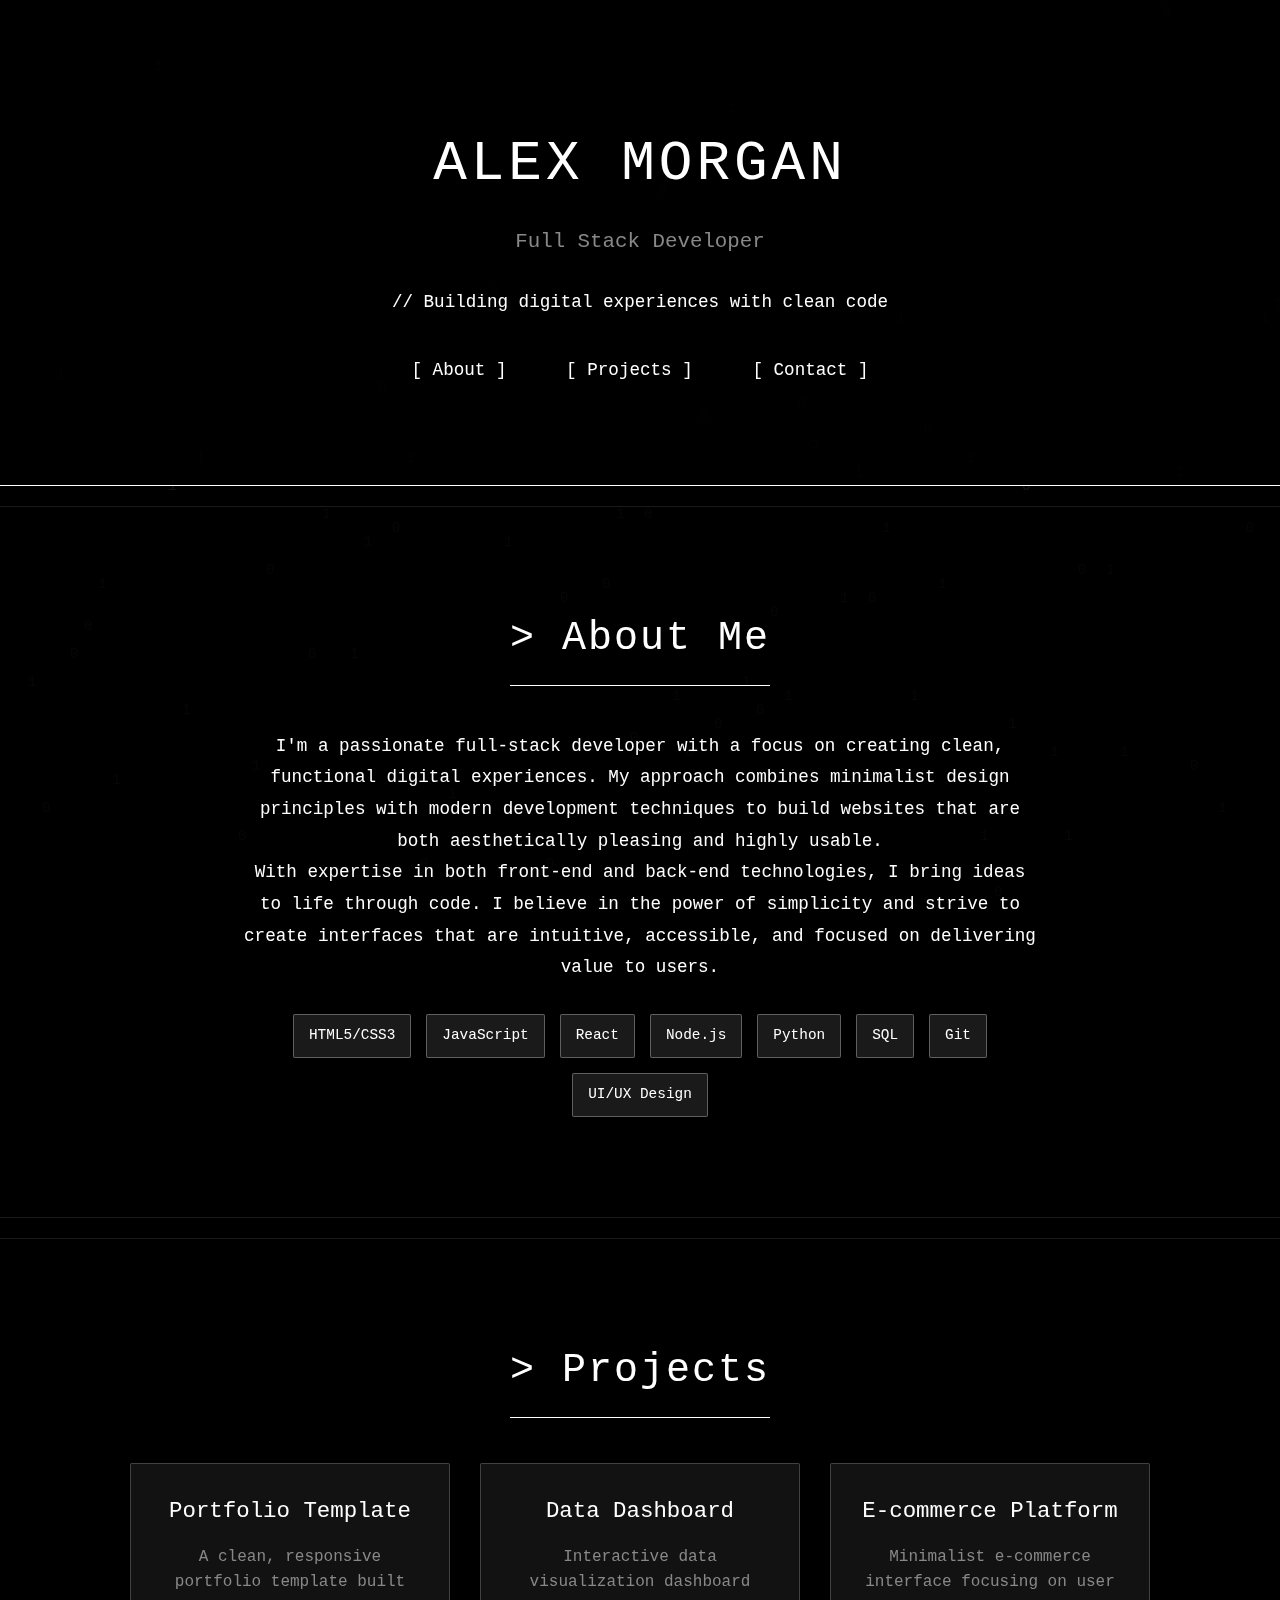
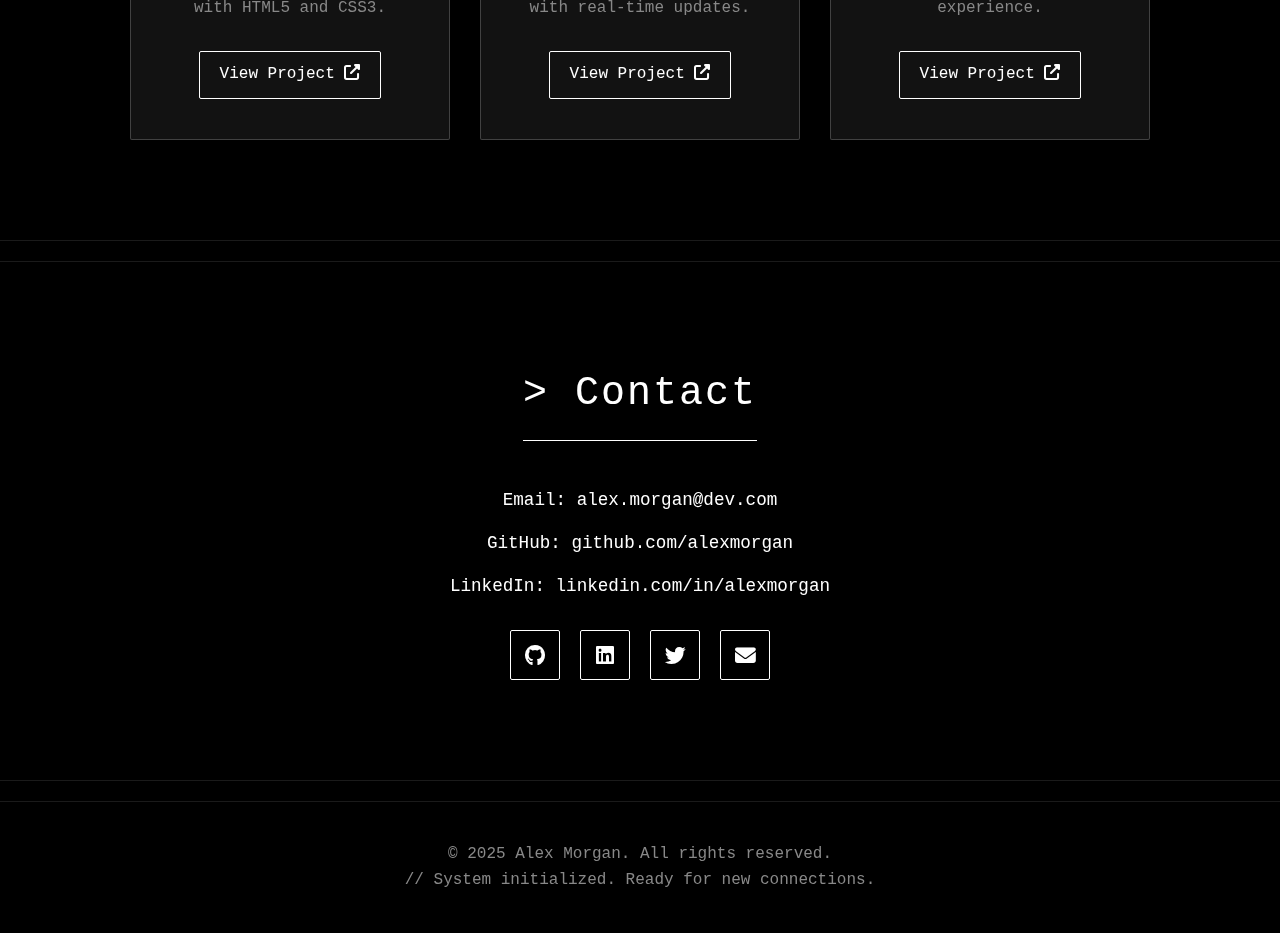
<file: index.html>
<!DOCTYPE html>
<html lang="en">
<head>
    <meta charset="UTF-8">
    <meta name="viewport" content="width=device-width, initial-scale=1.0">
    <title>Alex Morgan | Web Developer</title>
    <link rel="stylesheet" href="https://cdnjs.cloudflare.com/ajax/libs/font-awesome/6.4.0/css/all.min.css">
    <style>
        :root {
            --primary-color: #ffffff;
            --secondary-color: #000000;
            --accent-color: #f0f0f0;
            --text-light: #888888;
            --card-bg: rgba(20, 20, 20, 0.9);
            --transition: all 0.3s ease;
        }
        
        * {
            margin: 0;
            padding: 0;
            box-sizing: border-box;
        }
        
        body {
            font-family: 'Courier New', monospace;
            background: var(--secondary-color);
            color: var(--primary-color);
            line-height: 1.6;
            scroll-behavior: smooth;
            overflow-x: hidden;
            position: relative;
        }
        
        #matrix-bg {
            position: fixed;
            top: 0;
            left: 0;
            width: 100%;
            height: 100%;
            z-index: -1;
            opacity: 0.08;
        }
        
        a { 
            text-decoration: none; 
            color: var(--primary-color);
            transition: var(--transition);
        }
        
        a:hover { 
            color: var(--text-light); 
        }
        
        .container {
            max-width: 1200px;
            margin: 0 auto;
            padding: 0 20px;
        }
        
        header {
            background: rgba(0, 0, 0, 0.85);
            text-align: center;
            padding: 120px 20px 100px;
            position: relative;
            overflow: hidden;
            border-bottom: 1px solid var(--primary-color);
        }
        
        header h1 { 
            margin: 0; 
            font-size: 3.5rem; 
            font-weight: 300; 
            letter-spacing: 4px;
            margin-bottom: 15px;
        }
        
        header p { 
            font-size: 1.3rem; 
            color: var(--text-light); 
            margin-bottom: 30px;
            max-width: 600px;
            margin-left: auto;
            margin-right: auto;
        }
        
        .tagline {
            color: var(--primary-color);
            font-size: 1.1rem;
            margin-top: 10px;
        }
        
        nav { 
            margin-top: 40px; 
        }
        
        nav a { 
            margin: 0 25px; 
            font-weight: 500;
            position: relative;
            padding-bottom: 5px;
            font-size: 1.1rem;
        }
        
        nav a::after {
            content: '';
            position: absolute;
            bottom: 0;
            left: 0;
            width: 0;
            height: 1px;
            background-color: var(--primary-color);
            transition: var(--transition);
        }
        
        nav a:hover::after {
            width: 100%;
        }
        
        section { 
            padding: 100px 0;
            background: rgba(0, 0, 0, 0.7);
            margin: 20px 0;
            border-top: 1px solid rgba(255, 255, 255, 0.1);
            border-bottom: 1px solid rgba(255, 255, 255, 0.1);
        }
        
        h2 {
            text-align: center;
            font-weight: 300;
            margin-bottom: 60px;
            font-size: 2.5rem;
            letter-spacing: 2px;
            position: relative;
            display: inline-block;
            left: 50%;
            transform: translateX(-50%);
        }
        
        h2::after {
            content: '';
            position: absolute;
            bottom: -15px;
            left: 0;
            width: 100%;
            height: 1px;
            background: var(--primary-color);
        }
        
        .projects { 
            display: flex; 
            flex-wrap: wrap; 
            gap: 30px; 
            justify-content: center;
        }
        
        .card {
            background: var(--card-bg);
            border: 1px solid rgba(255, 255, 255, 0.2);
            border-radius: 2px;
            padding: 30px;
            width: 320px;
            text-align: center;
            transition: var(--transition);
            position: relative;
            overflow: hidden;
        }
        
        .card::before {
            content: '';
            position: absolute;
            top: 0;
            left: 0;
            width: 100%;
            height: 2px;
            background: var(--primary-color);
            transform: scaleX(0);
            transform-origin: left;
            transition: var(--transition);
        }
        
        .card:hover { 
            transform: translateY(-10px); 
            border-color: var(--primary-color);
        }
        
        .card:hover::before {
            transform: scaleX(1);
        }
        
        .card h3 { 
            margin-bottom: 15px; 
            font-weight: 500;
            font-size: 1.4rem;
            color: var(--primary-color);
        }
        
        .card p { 
            color: var(--text-light); 
            margin-bottom: 20px;
            min-height: 60px;
        }
        
        .card a {
            display: inline-block;
            margin-top: 10px;
            padding: 10px 20px;
            background: transparent;
            border: 1px solid var(--primary-color);
            border-radius: 2px;
            font-weight: 500;
            transition: var(--transition);
            position: relative;
            overflow: hidden;
            z-index: 1;
        }
        
        .card a::before {
            content: '';
            position: absolute;
            top: 0;
            left: 0;
            width: 0;
            height: 100%;
            background: var(--primary-color);
            transition: var(--transition);
            z-index: -1;
        }
        
        .card a:hover { 
            color: var(--secondary-color); 
        }
        
        .card a:hover::before {
            width: 100%;
        }
        
        .about-content {
            max-width: 800px;
            margin: 0 auto;
            text-align: center;
            font-size: 1.1rem;
            line-height: 1.8;
        }
        
        .skills {
            display: flex;
            flex-wrap: wrap;
            justify-content: center;
            gap: 15px;
            margin-top: 30px;
        }
        
        .skill-tag {
            background: rgba(255, 255, 255, 0.1);
            border: 1px solid rgba(255, 255, 255, 0.3);
            padding: 8px 15px;
            border-radius: 2px;
            font-size: 0.9rem;
        }
        
        .contact-content {
            text-align: center;
            max-width: 600px;
            margin: 0 auto;
        }
        
        .contact-content p {
            margin-bottom: 15px;
            font-size: 1.1rem;
        }
        
        .social-links {
            display: flex;
            justify-content: center;
            gap: 20px;
            margin-top: 30px;
        }
        
        .social-links a {
            display: flex;
            align-items: center;
            justify-content: center;
            width: 50px;
            height: 50px;
            border: 1px solid var(--primary-color);
            border-radius: 2px;
            transition: var(--transition);
            font-size: 1.3rem;
        }
        
        .social-links a:hover {
            background: var(--primary-color);
            color: var(--secondary-color);
            transform: translateY(-5px);
        }
        
        footer {
            text-align: center;
            padding: 40px 0;
            background: rgba(0, 0, 0, 0.9);
            color: var(--text-light);
            border-top: 1px solid rgba(255, 255, 255, 0.1);
        }
        
        /* Responsive Design */
        @media (max-width: 768px) {
            header h1 { 
                font-size: 2.5rem; 
            }
            
            header p { 
                font-size: 1.1rem; 
            }
            
            nav a { 
                margin: 0 15px; 
                display: inline-block;
                margin-bottom: 10px;
            }
            
            h2 {
                font-size: 2rem;
            }
            
            .card {
                width: 100%;
                max-width: 400px;
            }
        }
        
        @media (max-width: 480px) {
            header {
                padding: 80px 20px 60px;
            }
            
            header h1 { 
                font-size: 2rem; 
            }
            
            section { 
                padding: 60px 0;
            }
            
            nav a { 
                display: block;
                margin: 10px 0;
            }
        }
    </style>
</head>
<body>
    <canvas id="matrix-bg"></canvas>
    
    <header>
        <div class="container">
            <h1>ALEX MORGAN</h1>
            <p>Full Stack Developer</p>
            <p class="tagline">// Building digital experiences with clean code</p>
            <nav>
                <a href="#about">[ About ]</a>
                <a href="#projects">[ Projects ]</a>
                <a href="#contact">[ Contact ]</a>
            </nav>
        </div>
    </header>

    <section id="about">
        <div class="container">
            <h2>> About Me</h2>
            <div class="about-content">
                <p>I'm a passionate full-stack developer with a focus on creating clean, functional digital experiences. My approach combines minimalist design principles with modern development techniques to build websites that are both aesthetically pleasing and highly usable.</p>
                <p>With expertise in both front-end and back-end technologies, I bring ideas to life through code. I believe in the power of simplicity and strive to create interfaces that are intuitive, accessible, and focused on delivering value to users.</p>
                
                <div class="skills">
                    <div class="skill-tag">HTML5/CSS3</div>
                    <div class="skill-tag">JavaScript</div>
                    <div class="skill-tag">React</div>
                    <div class="skill-tag">Node.js</div>
                    <div class="skill-tag">Python</div>
                    <div class="skill-tag">SQL</div>
                    <div class="skill-tag">Git</div>
                    <div class="skill-tag">UI/UX Design</div>
                </div>
            </div>
        </div>
    </section>

    <section id="projects">
        <div class="container">
            <h2>> Projects</h2>
            <div class="projects">
                <div class="card">
                    <h3>Portfolio Template</h3>
                    <p>A clean, responsive portfolio template built with HTML5 and CSS3.</p>
                    <a href="#">View Project <i class="fas fa-external-link-alt"></i></a>
                </div>
                <div class="card">
                    <h3>Data Dashboard</h3>
                    <p>Interactive data visualization dashboard with real-time updates.</p>
                    <a href="#">View Project <i class="fas fa-external-link-alt"></i></a>
                </div>
                <div class="card">
                    <h3>E-commerce Platform</h3>
                    <p>Minimalist e-commerce interface focusing on user experience.</p>
                    <a href="#">View Project <i class="fas fa-external-link-alt"></i></a>
                </div>
            </div>
        </div>
    </section>

    <section id="contact">
        <div class="container">
            <h2>> Contact</h2>
            <div class="contact-content">
                <p>Email: alex.morgan@dev.com</p>
                <p>GitHub: <a href="https://github.com/alexmorgan" target="_blank">github.com/alexmorgan</a></p>
                <p>LinkedIn: <a href="https://linkedin.com/in/alexmorgan" target="_blank">linkedin.com/in/alexmorgan</a></p>
                
                <div class="social-links">
                    <a href="https://github.com/alexmorgan" target="_blank" aria-label="GitHub">
                        <i class="fab fa-github"></i>
                    </a>
                    <a href="https://linkedin.com/in/alexmorgan" target="_blank" aria-label="LinkedIn">
                        <i class="fab fa-linkedin"></i>
                    </a>
                    <a href="https://twitter.com/alexmorgan" target="_blank" aria-label="Twitter">
                        <i class="fab fa-twitter"></i>
                    </a>
                    <a href="mailto:alex.morgan@dev.com" aria-label="Email">
                        <i class="fas fa-envelope"></i>
                    </a>
                </div>
            </div>
        </div>
    </section>

    <footer>
        <div class="container">
            <p>&copy; 2025 Alex Morgan. All rights reserved.</p>
            <p>// System initialized. Ready for new connections.</p>
        </div>
    </footer>

    <script>
        // Matrix background effect with only binary digits
        const canvas = document.getElementById('matrix-bg');
        const ctx = canvas.getContext('2d');
        
        // Set canvas size
        canvas.width = window.innerWidth;
        canvas.height = window.innerHeight;
        
        // Characters - only binary
        const chars = "01";
        const charArray = chars.split("");
        
        const fontSize = 14;
        const columns = canvas.width / fontSize;
        
        // Create an array of drops - one per column
        const drops = [];
        for (let x = 0; x < columns; x++) {
            drops[x] = Math.floor(Math.random() * canvas.height / fontSize);
        }
        
        // Drawing function
        function draw() {
            // Semi-transparent black to create trail effect
            ctx.fillStyle = "rgba(0, 0, 0, 0.04)";
            ctx.fillRect(0, 0, canvas.width, canvas.height);
            
            ctx.fillStyle = "#ffffff"; // White text
            ctx.font = fontSize + "px monospace";
            
            // Loop over drops
            for (let i = 0; i < drops.length; i++) {
                // Random binary digit
                const text = charArray[Math.floor(Math.random() * charArray.length)];
                
                // Draw the character
                ctx.fillText(text, i * fontSize, drops[i] * fontSize);
                
                // Send drop back to top after it reaches bottom
                if (drops[i] * fontSize > canvas.height && Math.random() > 0.975) {
                    drops[i] = 0;
                }
                
                // Move drop down
                drops[i]++;
            }
        }
        
        // Adjust canvas on resize
        window.addEventListener('resize', function() {
            canvas.width = window.innerWidth;
            canvas.height = window.innerHeight;
        });
        
        // Animation loop
        setInterval(draw, 33);
        
        // Smooth scrolling for navigation links
        document.querySelectorAll('nav a').forEach(anchor => {
            anchor.addEventListener('click', function(e) {
                e.preventDefault();
                const targetId = this.getAttribute('href');
                const targetSection = document.querySelector(targetId);
                
                window.scrollTo({
                    top: targetSection.offsetTop - 20,
                    behavior: 'smooth'
                });
            });
        });
    </script>
</body>
</html>
</file>
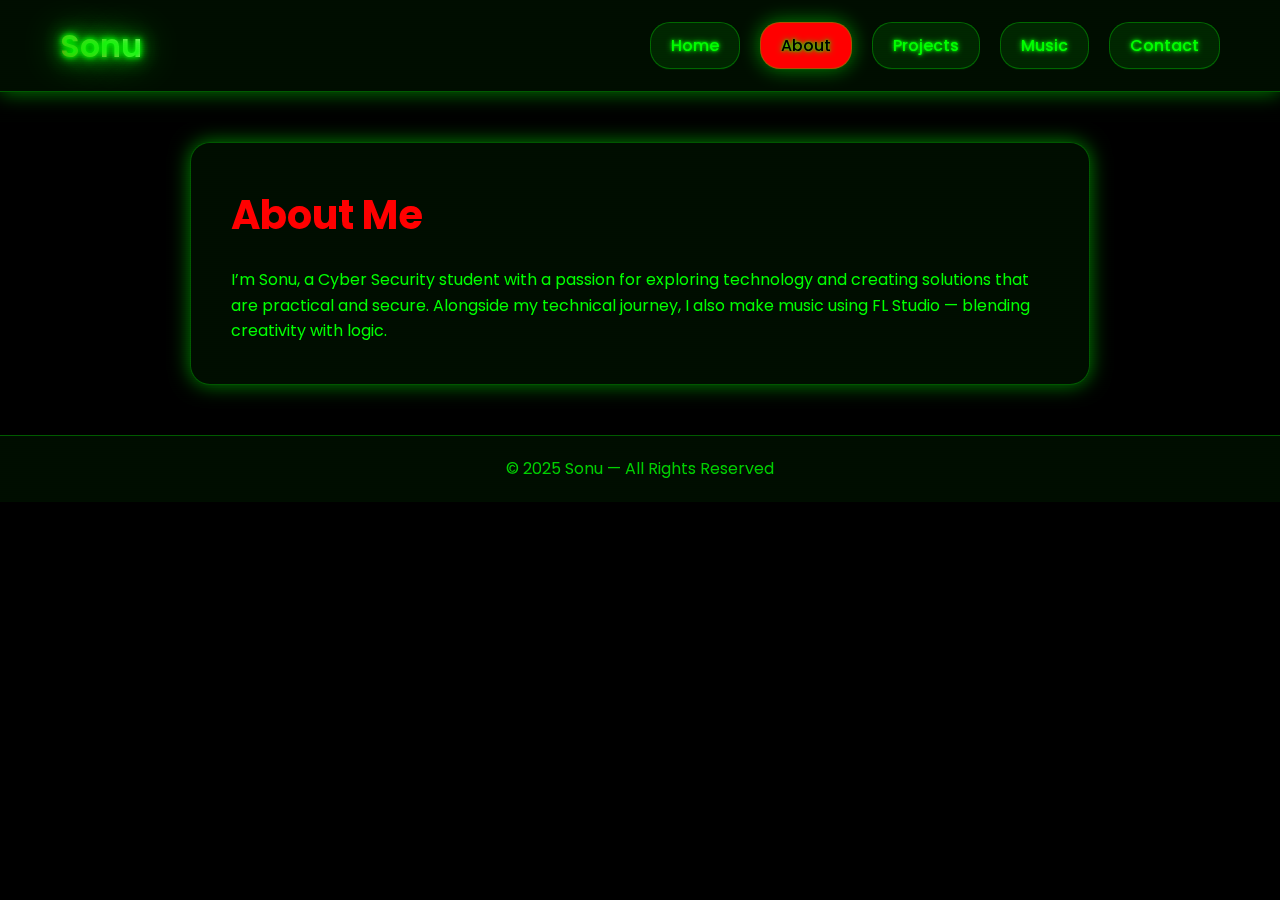
<file: about.html>
<!DOCTYPE html>
<html lang="en">
<head>
  <meta charset="UTF-8">
  <meta name="viewport" content="width=device-width, initial-scale=1.0">
  <title>About Me | Sonu</title>
  <link href="https://fonts.googleapis.com/css2?family=Poppins:wght@400;600&display=swap" rel="stylesheet">
  <link rel="stylesheet" href="assets/css/style.css">
</head>
<body>
  <header>
    <div class="container">
      <h1 class="logo">Sonu</h1>
      <nav>
        <a href="index.html">Home</a>
        <a href="about.html" class="active">About</a>
        <a href="projects.html">Projects</a>
        <a href="music.html">Music</a>
        <a href="contact.html">Contact</a>
      </nav>
    </div>
  </header>

  <main class="page">
    <h2>About Me</h2>
    <p>
      I’m Sonu, a Cyber Security student with a passion for exploring technology and creating 
      solutions that are practical and secure. Alongside my technical journey, I also make music 
      using FL Studio — blending creativity with logic.
    </p>
  </main>

  <footer>
    <p>© 2025 Sonu — All Rights Reserved</p>
  </footer>
</body>
</html>
</file>
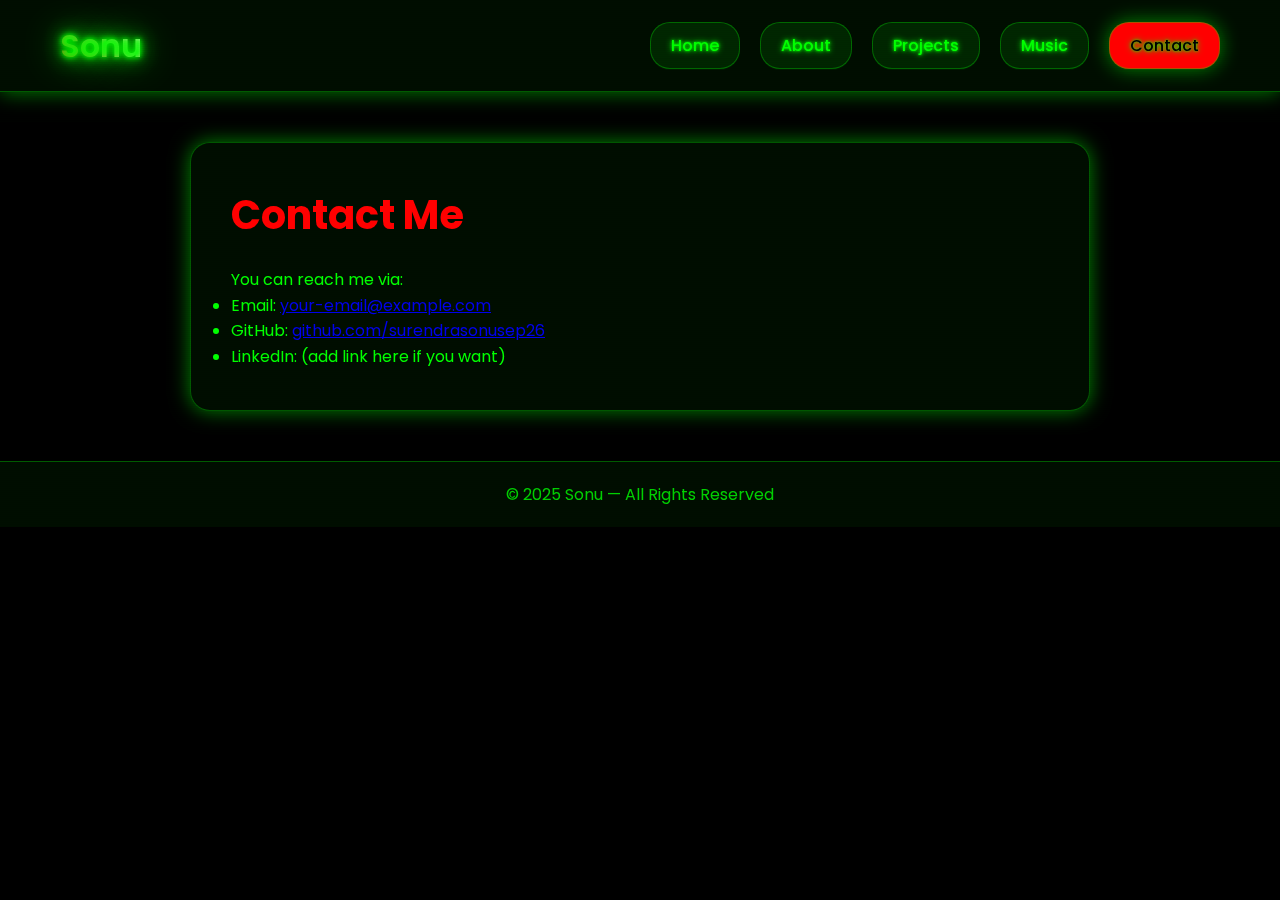
<file: contact.html>
<!DOCTYPE html>
<html lang="en">
<head>
  <meta charset="UTF-8">
  <meta name="viewport" content="width=device-width, initial-scale=1.0">
  <title>Contact | Sonu</title>
  <link href="https://fonts.googleapis.com/css2?family=Poppins:wght@400;600&display=swap" rel="stylesheet">
  <link rel="stylesheet" href="assets/css/style.css">
</head>
<body>
  <header>
    <div class="container">
      <h1 class="logo">Sonu</h1>
      <nav>
        <a href="index.html">Home</a>
        <a href="about.html">About</a>
        <a href="projects.html">Projects</a>
        <a href="music.html">Music</a>
        <a href="contact.html" class="active">Contact</a>
      </nav>
    </div>
  </header>

  <main class="page">
    <h2>Contact Me</h2>
    <p>You can reach me via:</p>
    <ul>
      <li>Email: <a href="mailto:your-email@example.com">your-email@example.com</a></li>
      <li>GitHub: <a href="https://github.com/surendrasonusep26">github.com/surendrasonusep26</a></li>
      <li>LinkedIn: (add link here if you want)</li>
    </ul>
  </main>

  <footer>
    <p>© 2025 Sonu — All Rights Reserved</p>
  </footer>
</body>
</html>
</file>
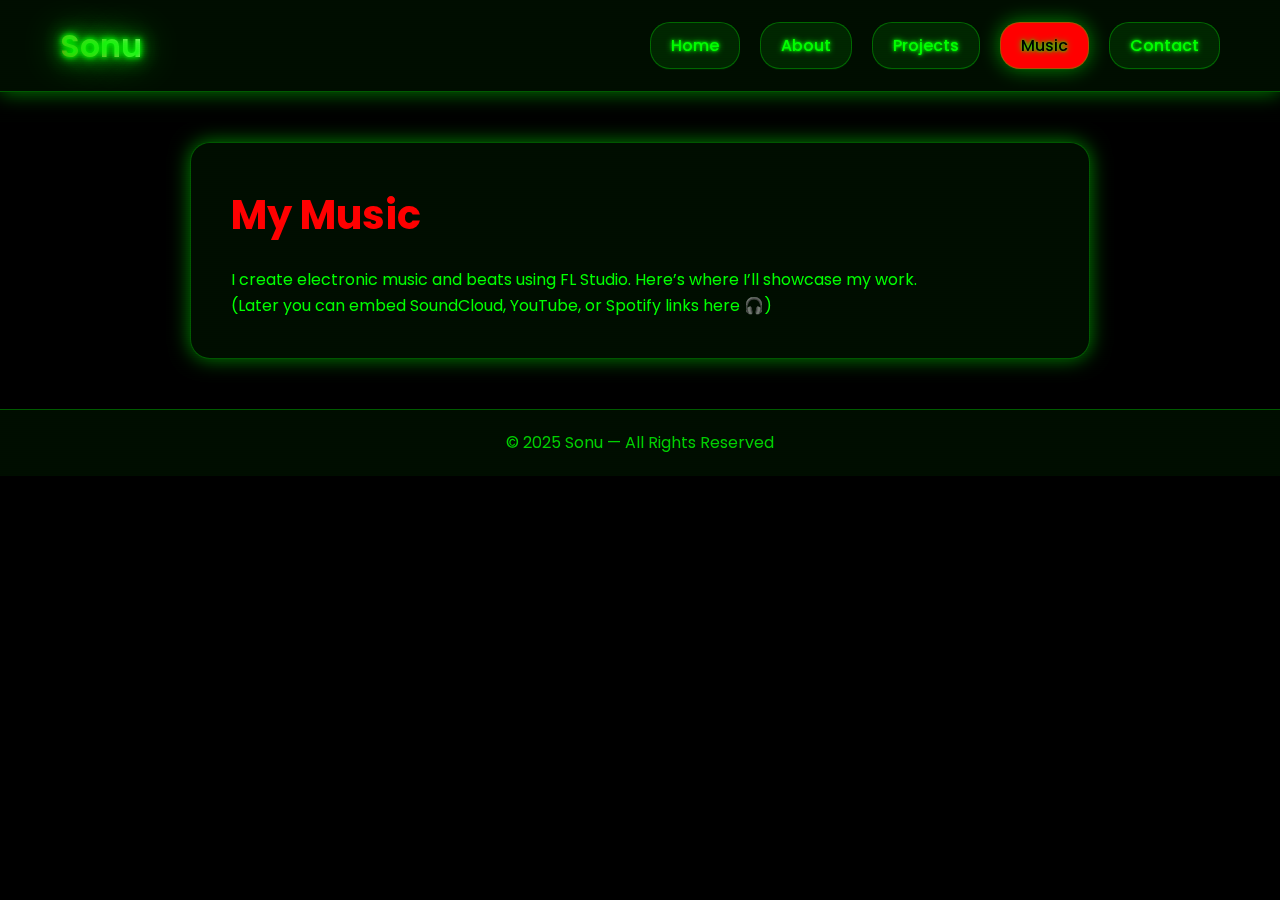
<file: music.html>
<!DOCTYPE html>
<html lang="en">
<head>
  <meta charset="UTF-8">
  <meta name="viewport" content="width=device-width, initial-scale=1.0">
  <title>Music | Sonu</title>
  <link href="https://fonts.googleapis.com/css2?family=Poppins:wght@400;600&display=swap" rel="stylesheet">
  <link rel="stylesheet" href="assets/css/style.css">
</head>
<body>
  <header>
    <div class="container">
      <h1 class="logo">Sonu</h1>
      <nav>
        <a href="index.html">Home</a>
        <a href="about.html">About</a>
        <a href="projects.html">Projects</a>
        <a href="music.html" class="active">Music</a>
        <a href="contact.html">Contact</a>
      </nav>
    </div>
  </header>

  <main class="page">
    <h2>My Music</h2>
    <p>I create electronic music and beats using FL Studio. Here’s where I’ll showcase my work.</p>
    <p>(Later you can embed SoundCloud, YouTube, or Spotify links here 🎧)</p>
  </main>

  <footer>
    <p>© 2025 Sonu — All Rights Reserved</p>
  </footer>
</body>
</html>
</file>
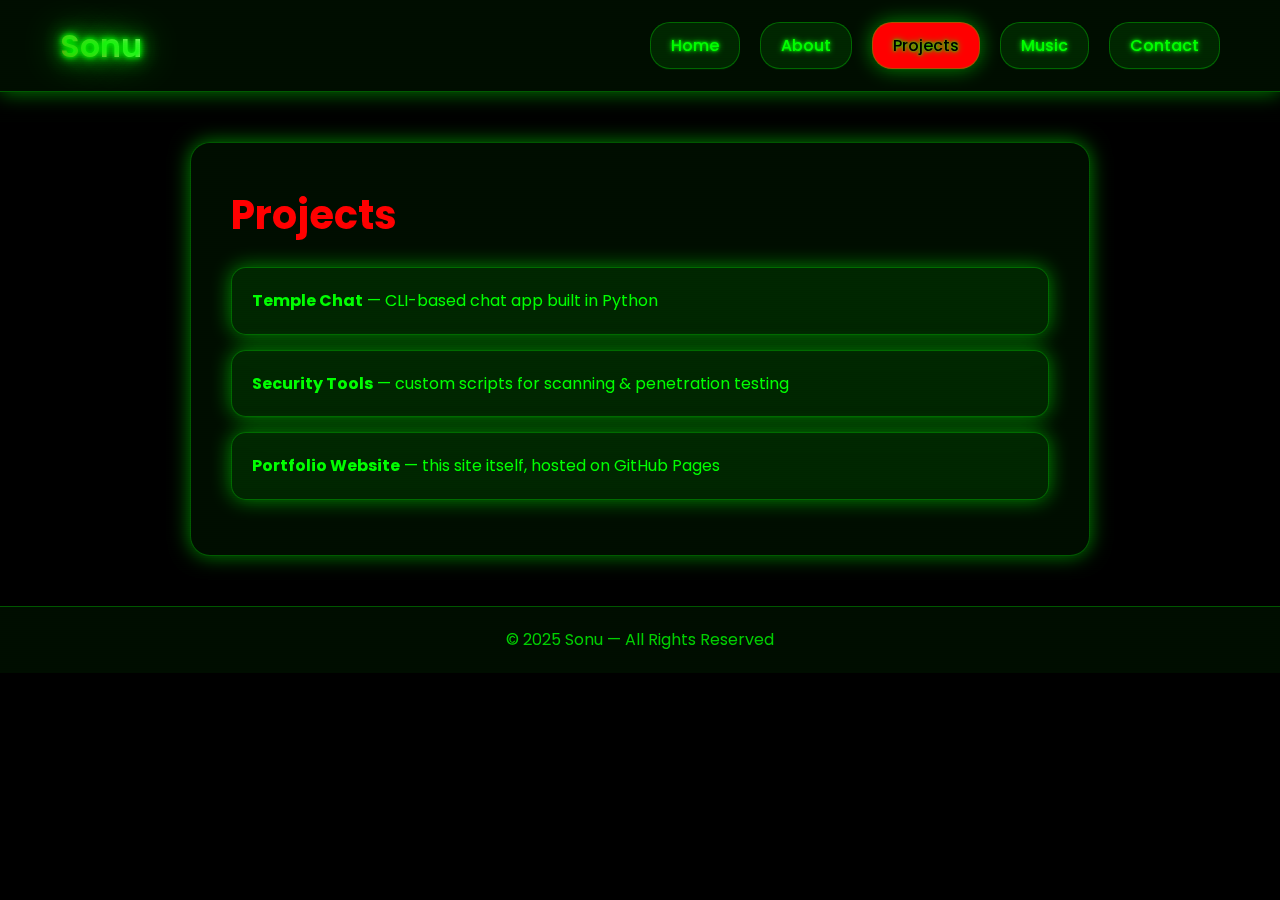
<file: projects.html>
<!DOCTYPE html>
<html lang="en">
<head>
  <meta charset="UTF-8">
  <meta name="viewport" content="width=device-width, initial-scale=1.0">
  <title>Projects | Sonu</title>
  <link href="https://fonts.googleapis.com/css2?family=Poppins:wght@400;600&display=swap" rel="stylesheet">
  <link rel="stylesheet" href="assets/css/style.css">
</head>
<body>
  <header>
    <div class="container">
      <h1 class="logo">Sonu</h1>
      <nav>
        <a href="index.html">Home</a>
        <a href="about.html">About</a>
        <a href="projects.html" class="active">Projects</a>
        <a href="music.html">Music</a>
        <a href="contact.html">Contact</a>
      </nav>
    </div>
  </header>

  <main class="page">
    <h2>Projects</h2>
    <ul class="project-list">
      <li><b>Temple Chat</b> — CLI-based chat app built in Python</li>
      <li><b>Security Tools</b> — custom scripts for scanning & penetration testing</li>
      <li><b>Portfolio Website</b> — this site itself, hosted on GitHub Pages</li>
    </ul>
  </main>

  <footer>
    <p>© 2025 Sonu — All Rights Reserved</p>
  </footer>
</body>
</html>
</file>
<file: assets/css/style.css>
/* CSS Variables for Hacker/Nothing Phone-like theme */
:root {
  --primary-bg: #000000;
  --secondary-bg: linear-gradient(135deg, #000000 0%, #111111 50%, #222222 100%);
  --glass-bg: rgba(0, 255, 0, 0.05);
  --glass-border: rgba(0, 255, 0, 0.3);
  --text-color: #00ff00;
  --accent-color: #ff0000;
  --shadow: 0 0 20px rgba(0, 255, 0, 0.5);
  --blur: blur(15px);
}

/* Global Styles */
* {
  margin: 0;
  padding: 0;
  box-sizing: border-box;
}

body {
  font-family: 'Poppins', -apple-system, BlinkMacSystemFont, 'Segoe UI', Roboto, sans-serif;
  background: var(--primary-bg);
  color: var(--text-color);
  min-height: 100vh;
  line-height: 1.6;
}

.container {
  max-width: 1200px;
  margin: 0 auto;
  padding: 0 20px;
}

/* Header */
header {
  position: sticky;
  top: 0;
  z-index: 100;
  backdrop-filter: var(--blur);
  background: var(--glass-bg);
  border-bottom: 1px solid var(--glass-border);
  box-shadow: var(--shadow);
}

header .container {
  display: flex;
  justify-content: space-between;
  align-items: center;
  padding: 20px;
}

.logo {
  font-size: 2rem;
  font-weight: 600;
  background: linear-gradient(45deg, var(--accent-color), #ffffff);
  -webkit-background-clip: text;
  -webkit-text-fill-color: transparent;
  background-clip: text;
}

nav {
  display: flex;
  gap: 20px;
}

nav a {
  color: var(--text-color);
  text-decoration: none;
  padding: 10px 20px;
  border-radius: 20px;
  backdrop-filter: var(--blur);
  background: var(--glass-bg);
  border: 1px solid var(--glass-border);
  transition: all 0.3s ease;
  font-weight: 500;
}

nav a:hover, nav .active {
  background: var(--accent-color);
  color: #000;
  box-shadow: var(--shadow);
}

/* Hacker style flicker animation */
@keyframes flicker {
  0%, 19%, 21%, 23%, 25%, 54%, 56%, 100% {
    opacity: 1;
  }
  20%, 22%, 24%, 55% {
    opacity: 0.4;
  }
}

/* Flicker effect on logo */
.logo {
  animation: flicker 3s infinite;
  text-shadow:
    0 0 5px #00ff00,
    0 0 10px #00ff00,
    0 0 20px #00ff00,
    0 0 40px #00ff00;
}

/* Flicker effect on nav links */
nav a {
  animation: flicker 4s infinite;
  text-shadow:
    0 0 3px #00ff00,
    0 0 6px #00ff00;
}

/* Glowing button with flicker */
.btn {
  box-shadow:
    0 0 10px #00ff00,
    0 0 20px #00ff00,
    0 0 30px #00ff00;
  animation: flicker 5s infinite;
}

/* Add subtle scanline effect on body */
body::before {
  content: "";
  position: fixed;
  top: 0; left: 0; right: 0; bottom: 0;
  pointer-events: none;
  background: repeating-linear-gradient(
    0deg,
    rgba(0, 255, 0, 0.05),
    rgba(0, 255, 0, 0.05) 1px,
    transparent 1px,
    transparent 2px
  );
  z-index: 9999;
  mix-blend-mode: overlay;
}

/* Cursor effect for hacker vibe */
body {
  cursor: crosshair;
}

/* Add glitch effect on h2 headings */
@keyframes glitch {
  0% {
    text-shadow: 2px 0 red, -2px 0 cyan;
  }
  20% {
    text-shadow: -2px 0 red, 2px 0 cyan;
  }
  40% {
    text-shadow: 2px 0 red, -2px 0 cyan;
  }
  60% {
    text-shadow: -2px 0 red, 2px 0 cyan;
  }
  80% {
    text-shadow: 2px 0 red, -2px 0 cyan;
  }
  100% {
    text-shadow: -2px 0 red, 2px 0 cyan;
  }
}

h2 {
  animation: glitch 3s infinite;
  color: var(--text-color);
  font-weight: 700;
}

/* Hero Section */
.hero {
  display: flex;
  align-items: center;
  justify-content: center;
  min-height: 80vh;
  text-align: center;
  padding: 40px 20px;
}

.hero-text h2 {
  font-size: 3rem;
  margin-bottom: 20px;
  background: linear-gradient(45deg, var(--accent-color), #ffffff);
  -webkit-background-clip: text;
  -webkit-text-fill-color: transparent;
  background-clip: text;
}

.hero-text p {
  font-size: 1.2rem;
  margin-bottom: 30px;
  opacity: 0.9;
}

.btn {
  display: inline-block;
  padding: 15px 30px;
  background: var(--glass-bg);
  border: 1px solid var(--glass-border);
  border-radius: 25px;
  color: var(--text-color);
  text-decoration: none;
  backdrop-filter: var(--blur);
  transition: all 0.3s ease;
  font-weight: 600;
}

.btn:hover {
  background: var(--accent-color);
  color: #000;
  box-shadow: var(--shadow);
}

/* Page Content */
.page {
  max-width: 900px;
  margin: 50px auto;
  padding: 40px;
  backdrop-filter: var(--blur);
  background: var(--glass-bg);
  border: 1px solid var(--glass-border);
  border-radius: 20px;
  box-shadow: var(--shadow);
  text-align: left;
}

.page h2 {
  color: var(--accent-color);
  margin-bottom: 20px;
  font-size: 2.5rem;
}

.project-list {
  list-style: none;
  padding: 0;
}

.project-list li {
  margin-bottom: 15px;
  padding: 20px;
  backdrop-filter: var(--blur);
  background: var(--glass-bg);
  border: 1px solid var(--glass-border);
  border-radius: 15px;
  box-shadow: var(--shadow);
  transition: transform 0.3s ease;
}

.project-list li:hover {
  transform: translateY(-5px);
}

/* Footer */
footer {
  text-align: center;
  padding: 20px;
  backdrop-filter: var(--blur);
  background: var(--glass-bg);
  border-top: 1px solid var(--glass-border);
  margin-top: 50px;
}

footer p {
  opacity: 0.8;
}

/* Responsive */
@media (max-width: 768px) {
  .hero-text h2 {
    font-size: 2rem;
  }
  nav {
    flex-direction: column;
    gap: 10px;
  }
  .page {
    margin: 20px;
    padding: 20px;
  }
}
</file>
